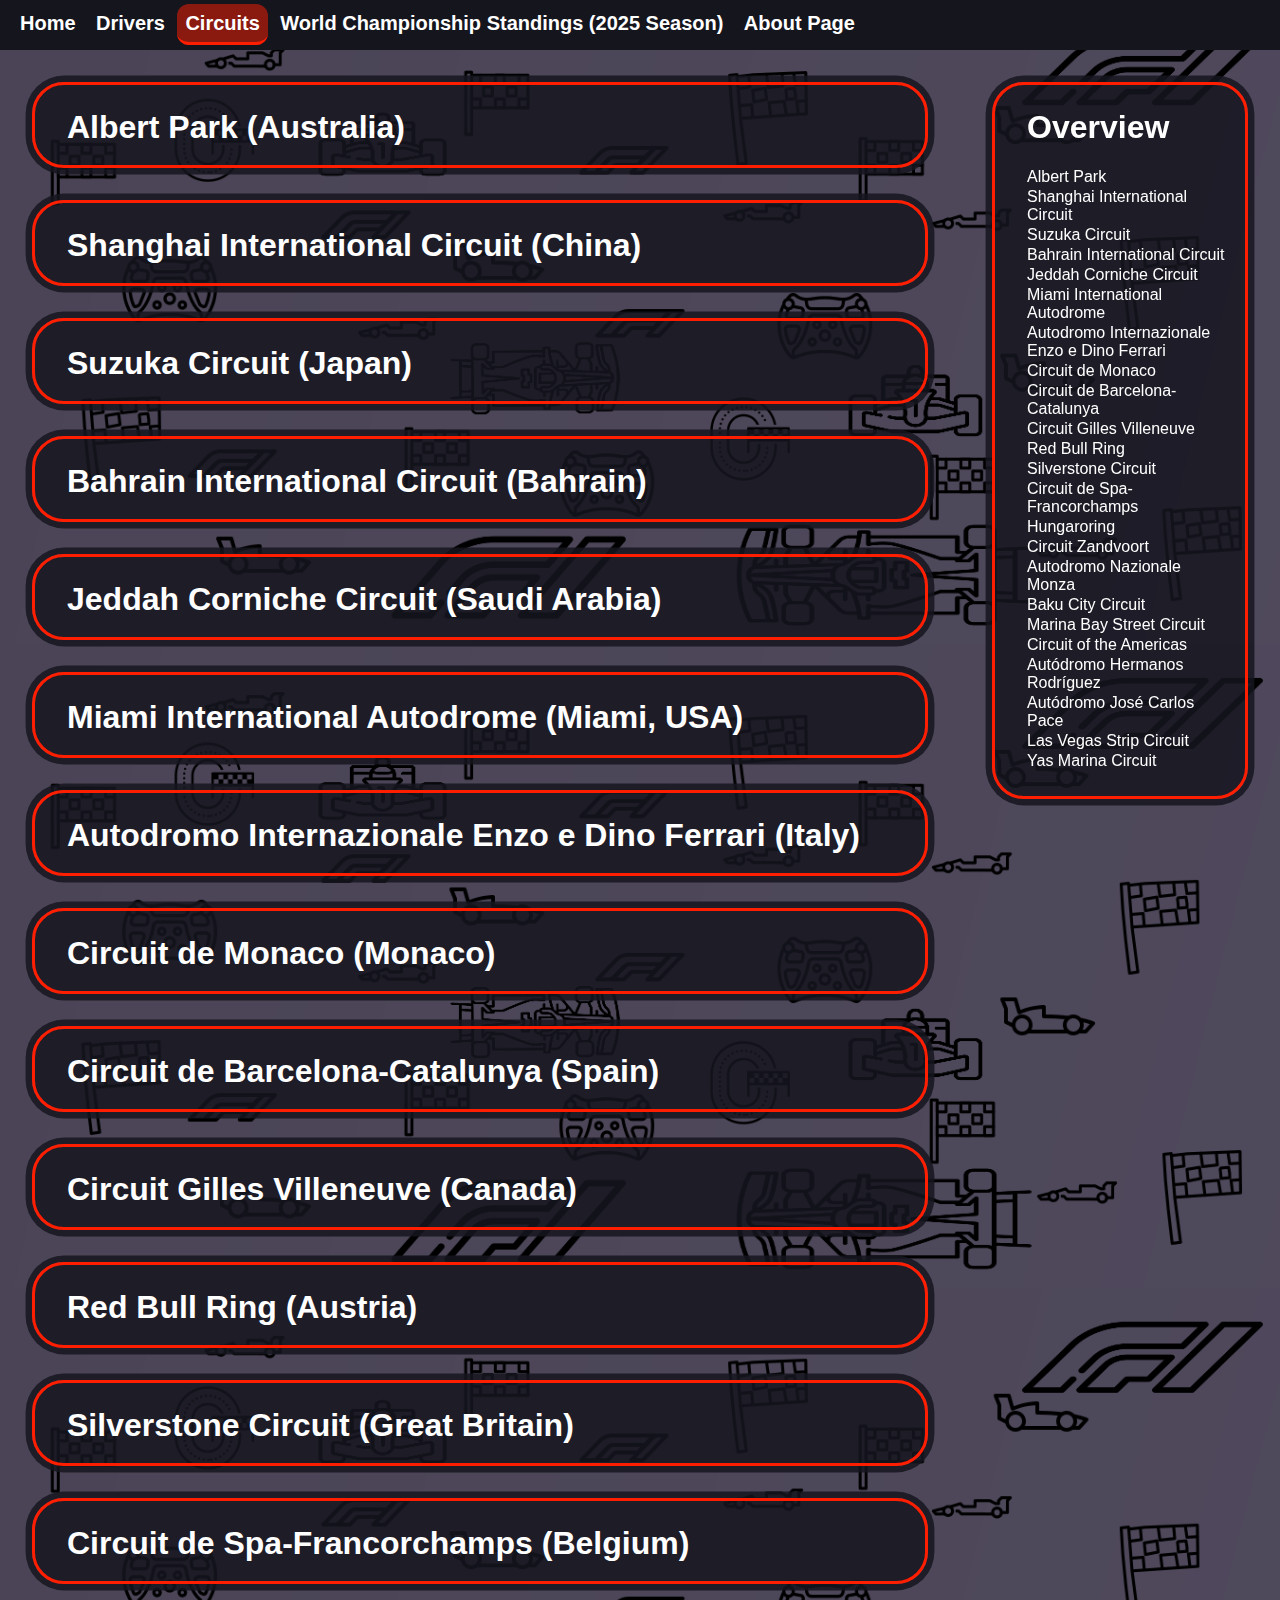
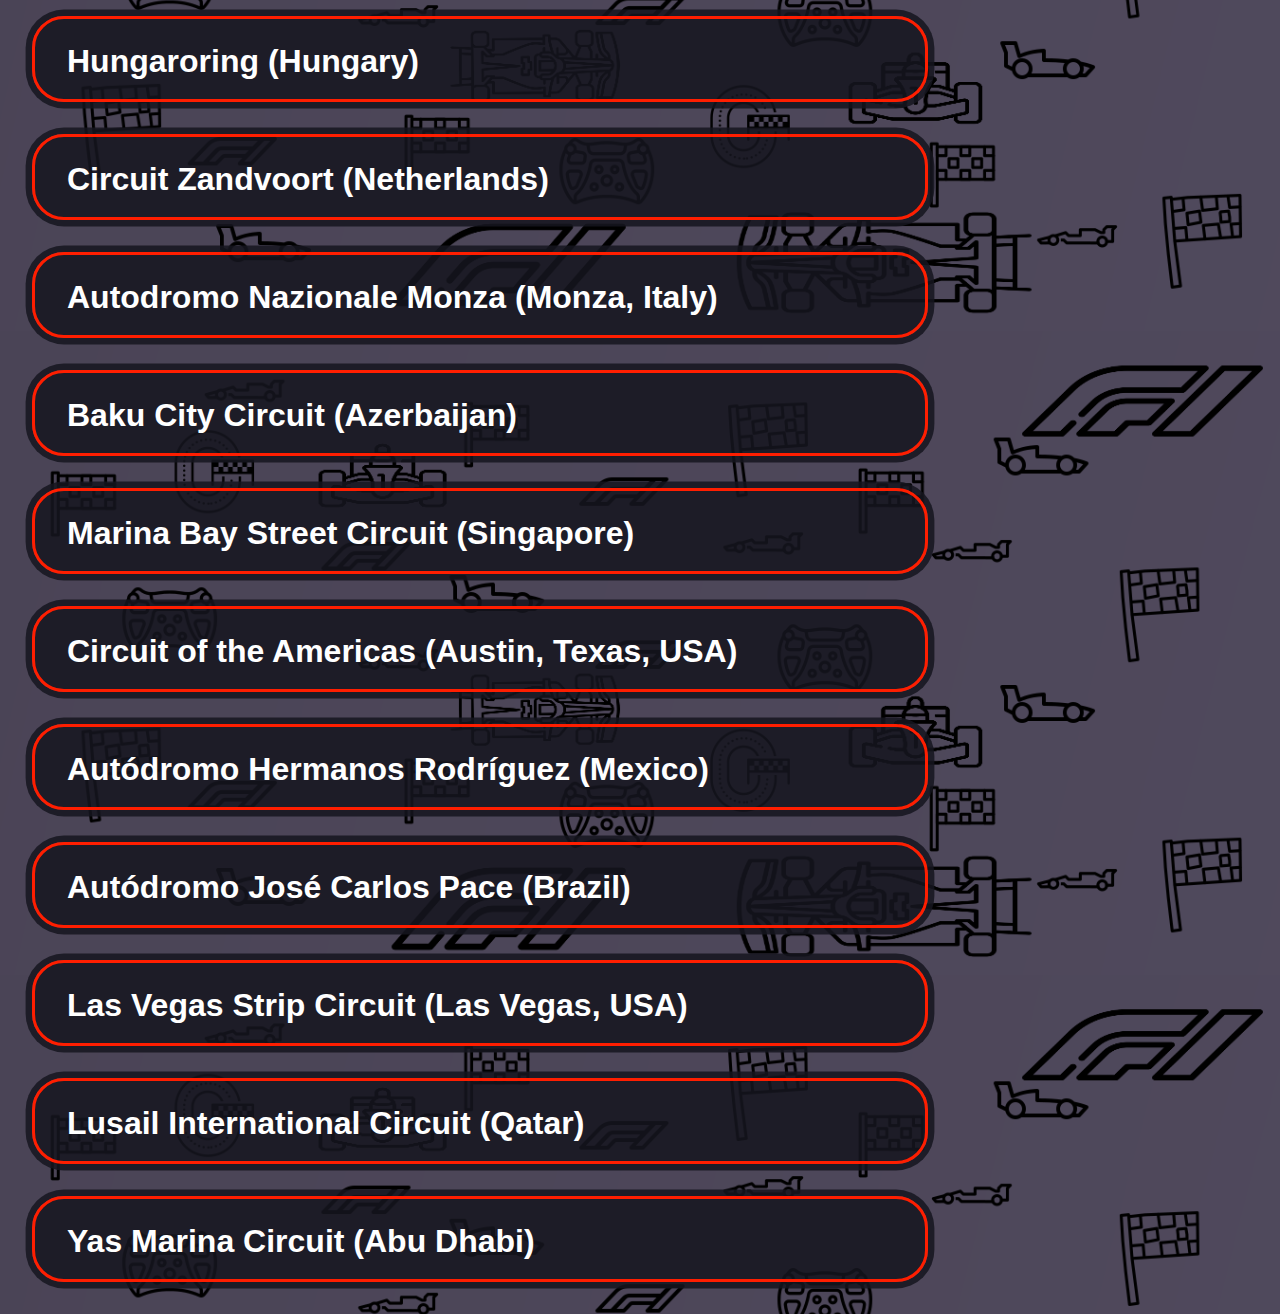
<file: circuits.html>
<!DOCTYPE html>
<html lang="en">
<head>
    <meta charset="UTF-8">
    <title>Circuits</title>
    <link rel="stylesheet" href="style.css">
</head>
<body>
    <ul id="navbar">
       <li><a href="index.html">Home</a></li>
        <li><a href="drivers.html">Drivers</a></li>
        <li><a href="circuits.html" class="active">Circuits</a></li>
        <li><a href="wdcstandings.html">World Championship Standings (2025 Season)</a></li>
        <li><a href="aboutpage.html">About Page</a></li>
    </ul>
    <div id="pagecontent">
        <div id="contentleft">
            <div class="infobox" id="1">
                <h1>Albert Park (Australia)</h1>
            </div>
            <div class="infobox" id="2">
                <h1>Shanghai International Circuit (China)</h1>
            </div>
            <div class="infobox" id="3">
                <h1>Suzuka Circuit (Japan)</h1>
            </div>
            <div class="infobox" id="4">
                <h1>Bahrain International Circuit (Bahrain)</h1>
            </div>
            <div class="infobox" id="5">
                <h1>Jeddah Corniche Circuit (Saudi Arabia)</h1>
            </div>
            <div class="infobox" id="6">
                <h1>Miami International Autodrome (Miami, USA)</h1>
            </div>
            <div class="infobox" id="7">
                <h1>Autodromo Internazionale Enzo e Dino Ferrari (Italy)</h1>
            </div>
            <div class="infobox" id="8">
                <h1>Circuit de Monaco (Monaco)</h1>
            </div>
            <div class="infobox" id="9">
                <h1>Circuit de Barcelona-Catalunya (Spain)</h1>
            </div>
            <div class="infobox" id="10">
                <h1>Circuit Gilles Villeneuve (Canada)</h1>
            </div>
            <div class="infobox" id="11">
                <h1>Red Bull Ring (Austria)</h1>
            </div>
            <div class="infobox" id="12">
                <h1>Silverstone Circuit (Great Britain)</h1>
            </div>
            <div class="infobox" id="13">
                <h1>Circuit de Spa-Francorchamps (Belgium)</h1>
            </div>
            <div class="infobox" id="14">
                <h1>Hungaroring (Hungary)</h1>
            </div>
            <div class="infobox" id="15">
                <h1>Circuit Zandvoort (Netherlands)</h1>
            </div>
            <div class="infobox" id="16">
                <h1>Autodromo Nazionale Monza (Monza, Italy)</h1>
            </div>
            <div class="infobox" id="17">
                <h1>Baku City Circuit (Azerbaijan)</h1>
            </div>
            <div class="infobox" id="18">
                <h1>Marina Bay Street Circuit (Singapore)</h1>
            </div>
            <div class="infobox" id="19">
                <h1>Circuit of the Americas (Austin, Texas, USA)</h1>
            </div>
            <div class="infobox" id="20">
                <h1>Autódromo Hermanos Rodríguez (Mexico)</h1>
            </div>
            <div class="infobox" id="21">
                <h1>Autódromo José Carlos Pace (Brazil)</h1>
            </div>
            <div class="infobox" id="22">
                <h1>Las Vegas Strip Circuit (Las Vegas, USA)</h1>
            </div>
            <div class="infobox" id="23">
                <h1>Lusail International Circuit (Qatar)</h1>
            </div>
            <div class="infobox" id="24">
                <h1>Yas Marina Circuit (Abu Dhabi)</h1>
            </div>
        </div>
        <div id="navright">
            <div class="infobox">
                <h1>Overview</h1>
                <ol>
                    <li><a href="#1">Albert Park</a></li>
                    <li><a href="#2">Shanghai International Circuit</a></li>
                    <li><a href="#3">Suzuka Circuit</a></li>
                    <li><a href="#4">Bahrain International Circuit</a></li>
                    <li><a href="#5">Jeddah Corniche Circuit</a></li>
                    <li><a href="#6">Miami International Autodrome</a></li>
                    <li><a href="#7">Autodromo Internazionale Enzo e Dino Ferrari</a></li>
                    <li><a href="#8">Circuit de Monaco</a></li>
                    <li><a href="#9">Circuit de Barcelona-Catalunya</a></li>
                    <li><a href="#10">Circuit Gilles Villeneuve</a></li>
                    <li><a href="#11">Red Bull Ring</a></li>
                    <li><a href="#12">Silverstone Circuit</a></li>
                    <li><a href="#13">Circuit de Spa-Francorchamps</a></li>
                    <li><a href="#14">Hungaroring</a></li>
                    <li><a href="#15">Circuit Zandvoort</a></li>
                    <li><a href="#16">Autodromo Nazionale Monza</a></li>
                    <li><a href="#17">Baku City Circuit</a></li>
                    <li><a href="#18">Marina Bay Street Circuit</a></li>
                    <li><a href="#19">Circuit of the Americas</a></li>
                    <li><a href="#20">Autódromo Hermanos Rodríguez</a></li>
                    <li><a href="#21">Autódromo José Carlos Pace</a></li>
                    <li><a href="#22">Las Vegas Strip Circuit</a></li>
                    <li><a href="#23">Yas Marina Circuit</a></li>
                </ol>
            </div>
        </div>
    </div>
</body>
</html>
</file>
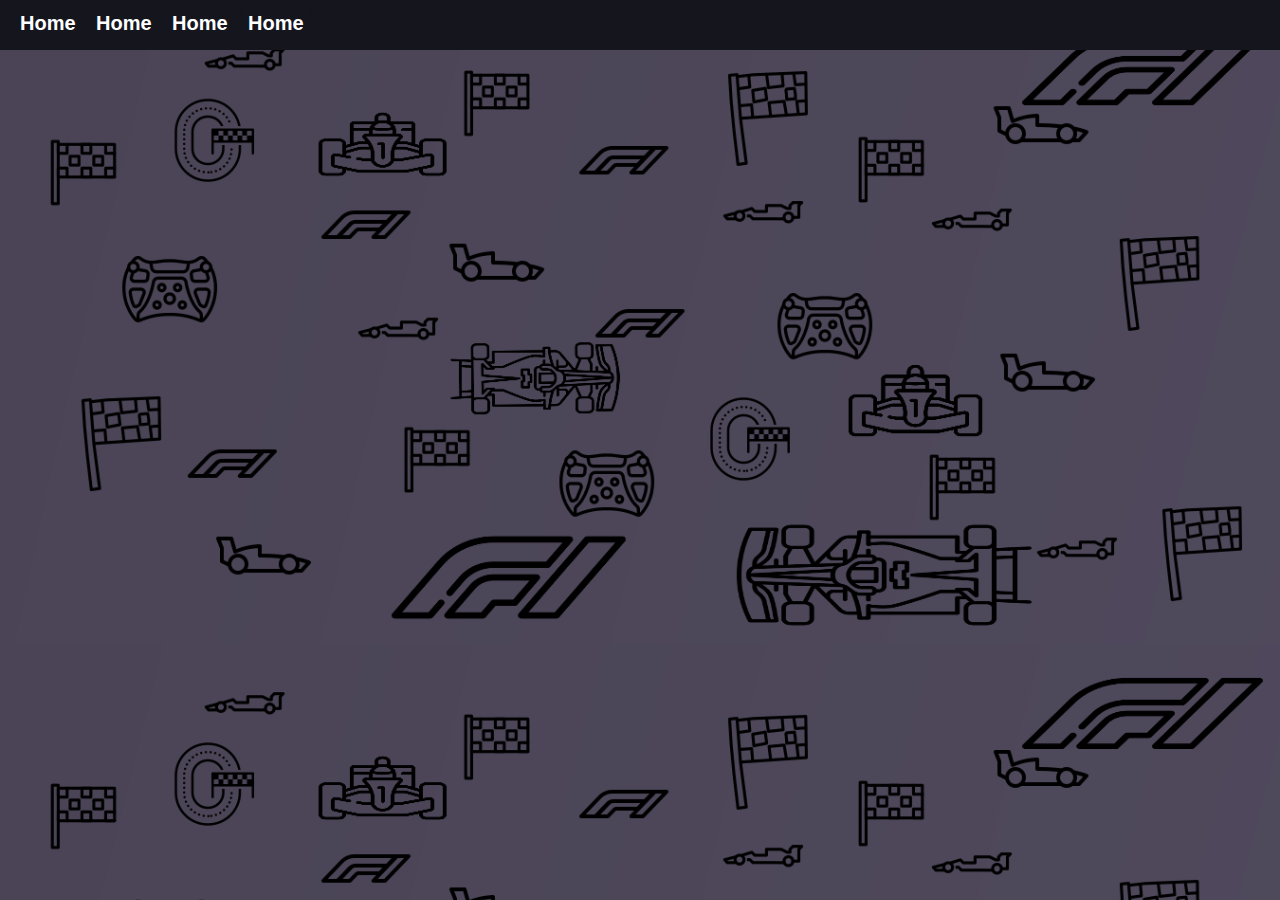
<file: curcuits.html>
<!DOCTYPE html>
<html lang="en">
<head>
    <meta charset="UTF-8">
    <title>Home</title>
    <link rel="stylesheet" href="style.css">
</head>
<body>
<ul id="navbar">
    <li><a href="index.html">Home</a></li>
    <li><a href="drivers.html">Home</a></li>
    <li><a href="curcuits.html">Home</a></li>
    <li><a href="index.html">Home</a></li>
</ul>
</body>
</html>
</file>
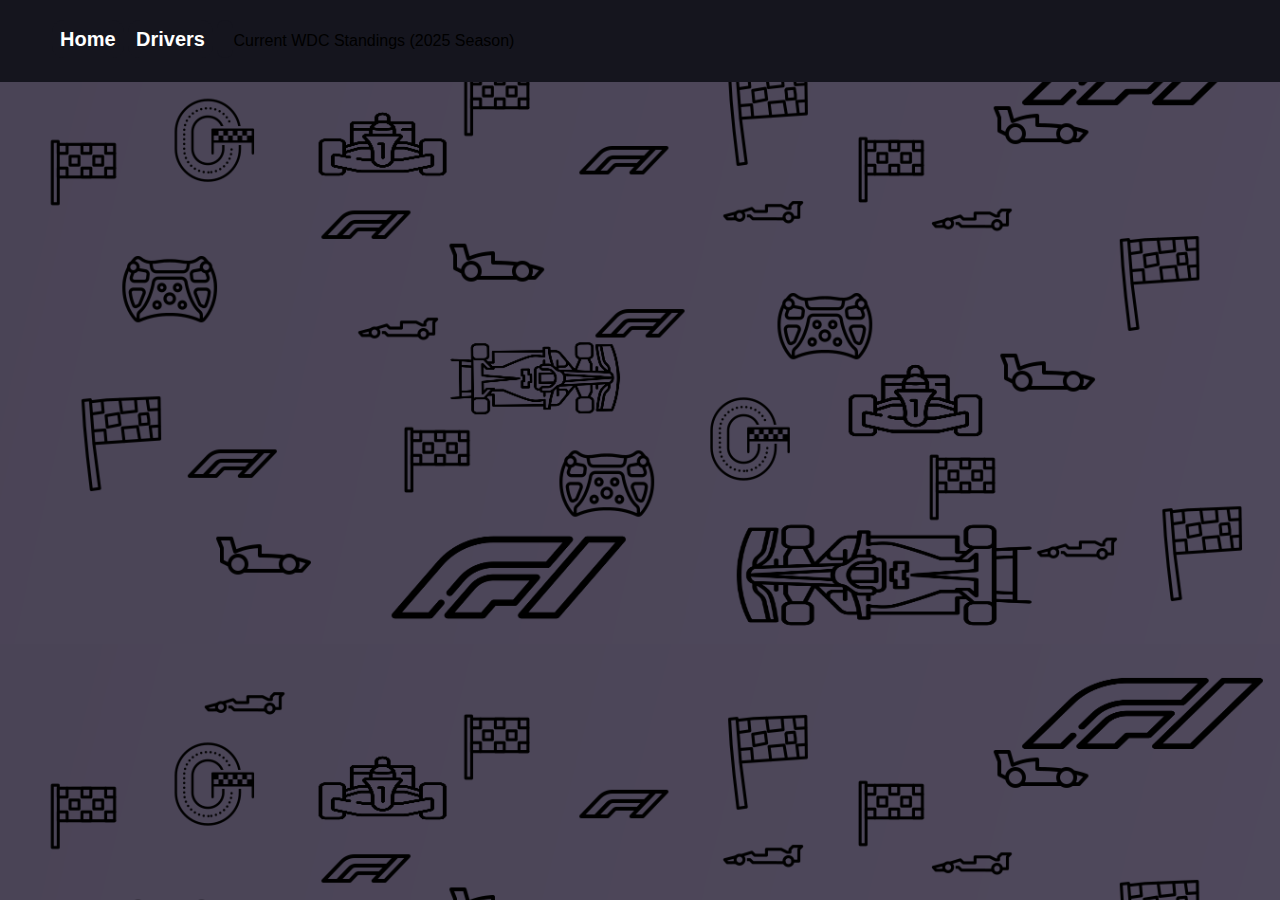
<file: wdcstandings.html>
<!DOCTYPE html>
<html lang="en">
<head>
    <meta charset="UTF-8">
    <title>World Championship Standings</title>
    <link rel="stylesheet" href="style.css">
</head>
<body>
    <section id="navbar">
        <ul>
            <li><a href="index.html">Home</a></li>
            <li><a href="drivers.html">Drivers</a></li>
            <li><a href="wdcstandings.html"></a>Current WDC Standings (2025 Season)</li>
        </ul>
    </section>
</body>
</html>
</file>
<file: style.css>
body {
    font-family: Arial, Helvetica, sans-serif;
    background-image: url("pics/background.png");
    background-size: 100% auto;
    margin: 0;
}

#navbar {
    list-style-type: none;
    background-color: #15151e;
    margin: 0;
    padding: 0.75rem;
    padding-bottom: 0.95rem;
    position: sticky;
    top: 0;
}

#navbar li {
    display: inline;
    margin: 0;
    padding: 0;
}

#navbar li a {
    color: white;
    background-color: #15151e;
    text-decoration: none;
    padding: 0.5rem;
    font-size: 1.25rem;
    font-weight: bold;
    margin: 0;
    border-radius: 0.75rem 0.75rem 0.75rem 0.75rem;
}

#navbar li a.active {
    background-color: rgba(255, 30, 00, 0.5);
    border-bottom: 0.2rem solid #ff1e00;
}

#navbar li a:hover {
    border-bottom: 0.2rem solid #ff1e00;
}

.infobox {
    margin: 2rem;
    border: 0.2rem solid #ff1e00;
    border-radius: 2rem;
    background-color: rgba(21, 21, 30, 0.85);
    color: white;
    box-shadow: 0 0 0 0.4rem rgba(21, 21, 30, 0.85);
    scroll-margin-top: 6.2rem;
    transition: background-color 0.5s ease;
}

.infobox h1 {
    margin-top: 1.5rem;
    margin-left: 2rem;
}

.infobox p {
    margin-left: 2rem;
    margin-bottom: 2rem;
}

.infobox ol {
    margin-left: 2rem;
    margin-bottom: 2rem;
}

.infobox ol li a {
    text-decoration: none;
    color: white;
}

.infobox ul {
    list-style-type: none;
    margin-bottom: 2rem;
}

.infobox ul li a {
    text-decoration: none;
    color: white;
}

.infobox table {
    margin: 2.2rem;
}

.infobox table td:nth-child(1) {
    font-weight: bolder;
}

.infobox table .tabbed {
    padding-left: 1.5rem;
    text-align: center;
}

.infobox table td {
    padding-right: 0.75rem;
}

.infobox:target {
    animation: flashRed 2s forwards;
}

@keyframes flashRed {
    0% { background-color: rgba(21, 21, 30, 0.75); }
    50% { background-color: rgba(255, 30, 00, 0.25); }
    100% { background-color: rgba(21, 21, 30, 0.75); }
}

#pagecontent {
    display: flex;
    flex-direction: row;
    justify-content: center;
}

#contentleft {
    width: 75%;
    align-content: center;
}

#contentleft .infobox
{
    overflow: hidden;
    max-height: 5rem;
    transition: max-height 0.5s;
}

#contentleft .infobox:hover {
    max-height: 20rem;
}

#contentleft > h1 {
    background-color: rgba(255, 30, 0, 0.8);
    color: #15151e;
    padding: 0.75rem;
    border-bottom: 0.25rem solid #15151e;
    border-radius: 0 0 1rem 1rem;
    font-size: 1.75rem;
    margin: 0;
    margin-left: 50%;
    transform: translate(-50%, 0);
    width: 32.5%;
}

#contentleft > p {
    background-color: rgba(21, 21, 30, 0.5);
    width: 75%;
    margin-top: 2rem;
    transform: translate(-50%, 0);
    margin-left: 50%;
    font-size: 1.5rem;
    border: 0.25rem solid #15151e;
    border-radius: 0 0 1rem 1rem;
    padding: 0.75rem;
    color: white;
}

#contentleft > p > strong {
    text-decoration: underline;
}

#contentleft a {
    text-decoration: none;
    color: #ff1e00;
}

#contentleft a:hover {
    color: rgba(255, 30, 00, 0.67);
}

#navright {
    width: 25%;
    position: sticky;
    top: 3rem;
    align-self: flex-start;
}

#navright ol {
    list-style-type: none;
    padding: 0;
    margin-bottom: 1.51rem;
    margin-right: 1rem;
}

#navright li {
    padding-bottom: 0.125rem;
}

#navright a:hover {
    color: #ff1e00;
}

#podium {
    width: 100%;
    height: 150%;
    text-align: center;
    border-bottom: 0.2rem solid #ff1e00;
    margin: 2rem;
    display: flex;
    align-items: flex-end;
    justify-content: center;
    gap: 1rem;
    font-size: 1.25rem;
}

#podium div {
    display: inline;
    width: 20%;
    height: 200%;
    background: linear-gradient(to bottom, rgba(21, 21, 30, 0.8), rgba(21, 21, 30, 0.3));
    border-radius: 2rem 2rem 0 0;
}

#podium h1 {
    width: 100%;
    flex-basis: 100%;
    text-align: center;
}

#podium div:nth-child(1) {
    padding-bottom: 2.5rem;
    color: silver;
}

#podium div:nth-child(2) {
    padding-bottom: 5rem;
    color: gold;
}

#podium div:nth-child(3) {
    color: #cd7f32;
}

#podium div img {
    margin-top: 10%;
    max-width: 77.5%;
    border-radius: 2rem;
    background-color: #555555;
}

#leaderboard3-- {
    display: flex;
    flex-wrap: wrap;
    gap: 0.25rem;
    margin-left: 2rem;
    margin-right: 2rem;
}

#leaderboard3-- p {
    font-size: 1.25rem;
    background-color: rgba(85, 85, 85, 0.95);
    padding: 0.5rem;
    border-radius: 0.625rem;
    border: 0.125rem solid #15151e;
    margin: 0;
}

.banner {
    width: 100%;
    height: 60vh;
    overflow: hidden;
    border-bottom: 0.25rem solid rgba(255, 30, 0, 0.8);
    border-radius: 0 0 4rem 4rem;
}

.banner #main {
    width: 100%;
    height: 100%;
    object-fit: cover;
    object-position: center bottom;
    display: block;
}

.banner img:nth-child(2) {
    position: absolute;
    top: 58%;
    left: 50%;
    transform: translate(-50%, -50%);
    max-width: 20%;
    height: auto;
}

.banner p {
    font-size: 1.25rem;
    background-color: #ff1e00;
    padding: 0.5rem;
    border-radius: 0.75rem 0.75rem 0.75rem 0;
    border-right: 0.2rem solid #15151e;
    border-top: 0.2rem solid #15151e;
}

.banner p:nth-child(3) {
    position: absolute;
    top: 22.5%;
    left: 17.5%;
}

.banner p:nth-child(4) {
    position: absolute;
    top: 21.5%;
    left: 46%;
}

.banner p:nth-child(5) {
    position: absolute;
    top: 22%;
    left: 66.5%;
}

.banner p:nth-child(6) {
    position: absolute;
    top: 22%;
    left: 88%;
}
</file>
